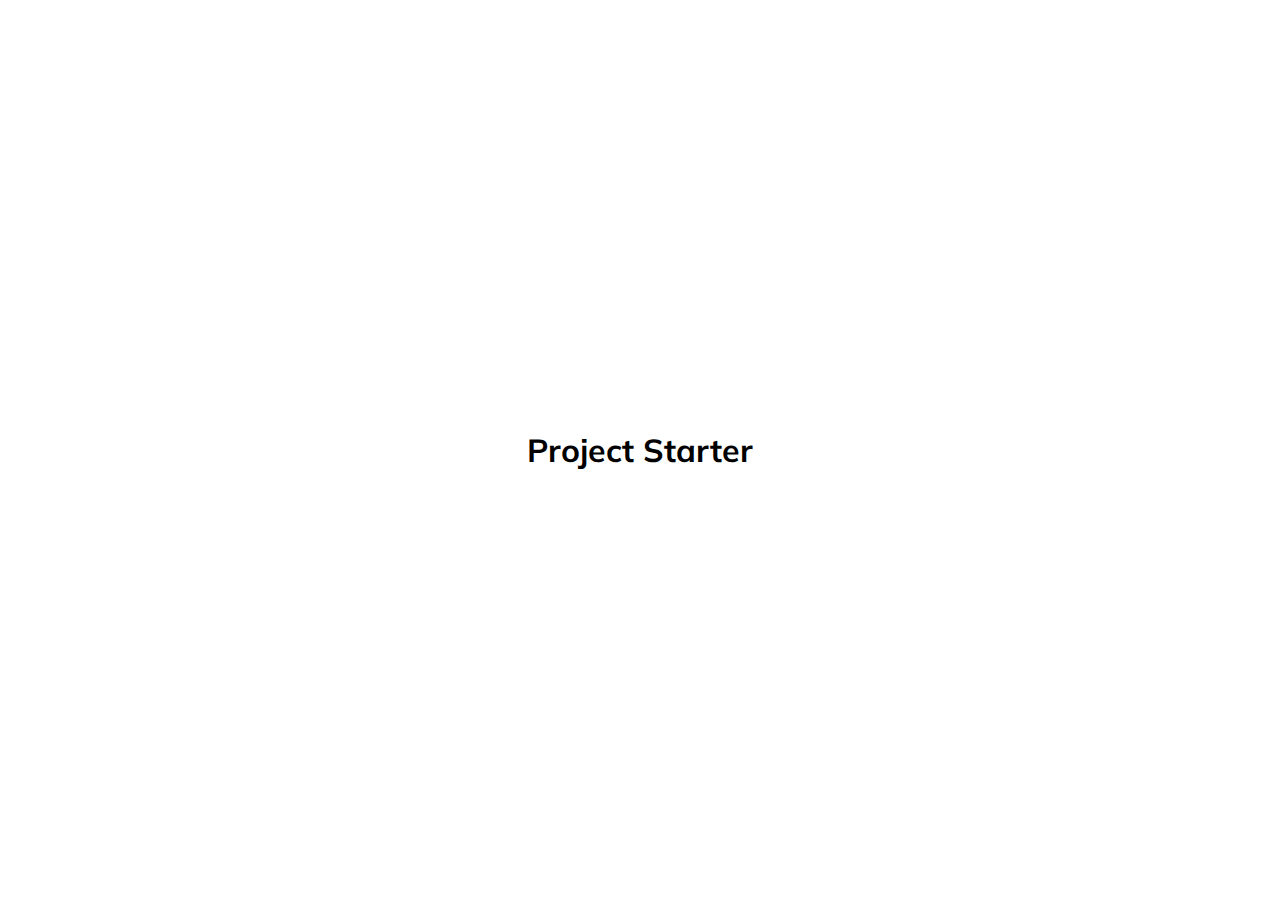
<file: Day_1/index.html>
<!DOCTYPE html>
<html lang="en">
<head>
    <meta charset="UTF-8">
    <meta name="viewport" content="width=device-width, initial-scale=1.0">
    <link rel ="stylesheet" href="style.css">
    <title>My Project</title>
</head>
<body>
    <h1> Project Starter </h1>

    <script src="script.js"></script>
</body>
</html>
</file>
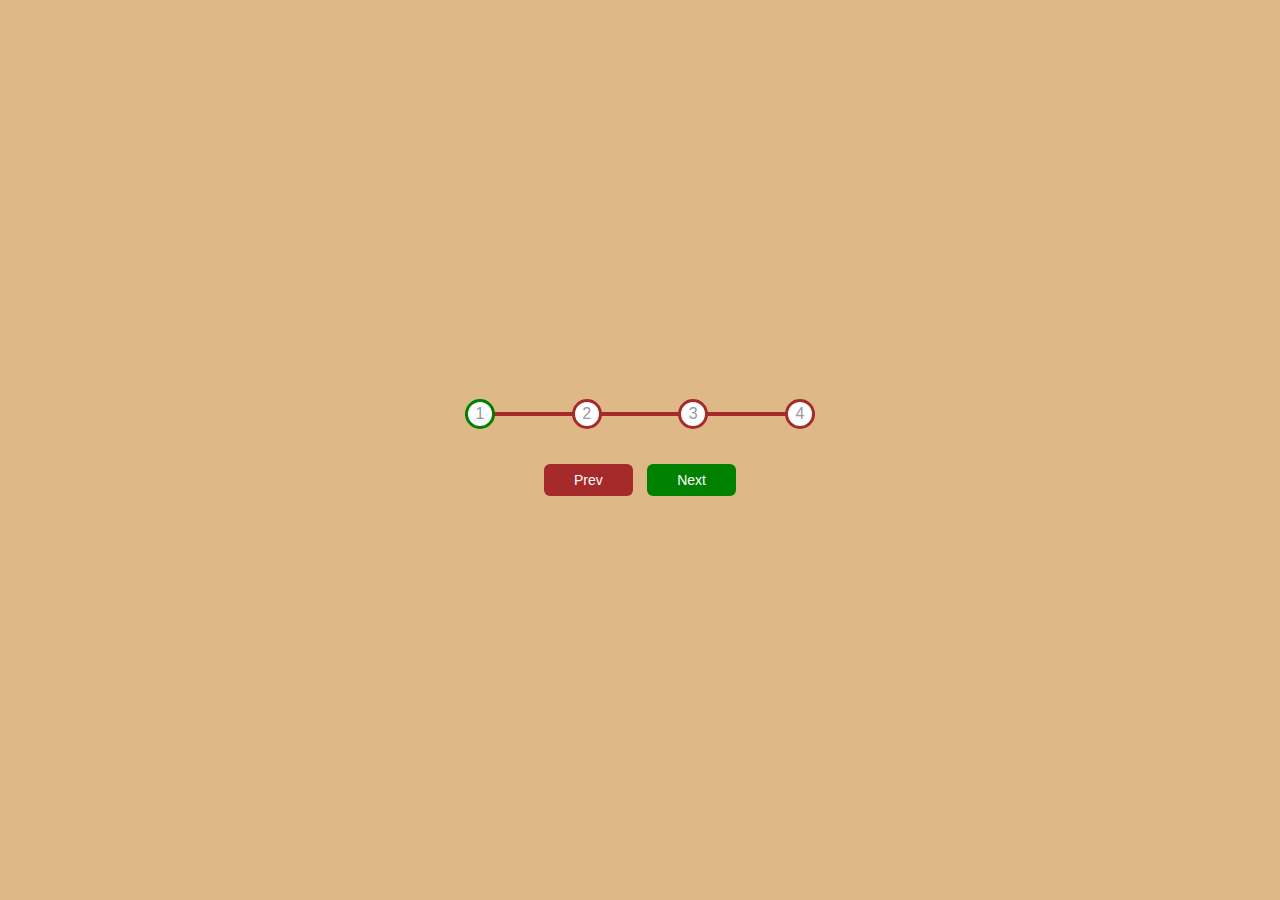
<file: Day_2/index.html>
<!DOCTYPE html>
<html lang="en">
  <head>
    <meta charset="UTF-8" />
    <meta name="viewport" content="width=device-width, initial-scale=1.0" />
    <link rel="stylesheet" href="style.css" />
    <title>Progress Steps</title>
  </head>
  <body>
    <div class="container">
      <div class="progress-container">
        <div class="progress" id="progress"></div>
        <div class="circle active">1</div>
        <div class="circle">2</div>
        <div class="circle">3</div>
        <div class="circle">4</div>
      </div>

      <button class="btn" id="prev" disabled>Prev</button>
      <button class="btn" id="next">Next</button>

    </div>
    <script src="script.js"></script>
  </body>
</html>
</file>
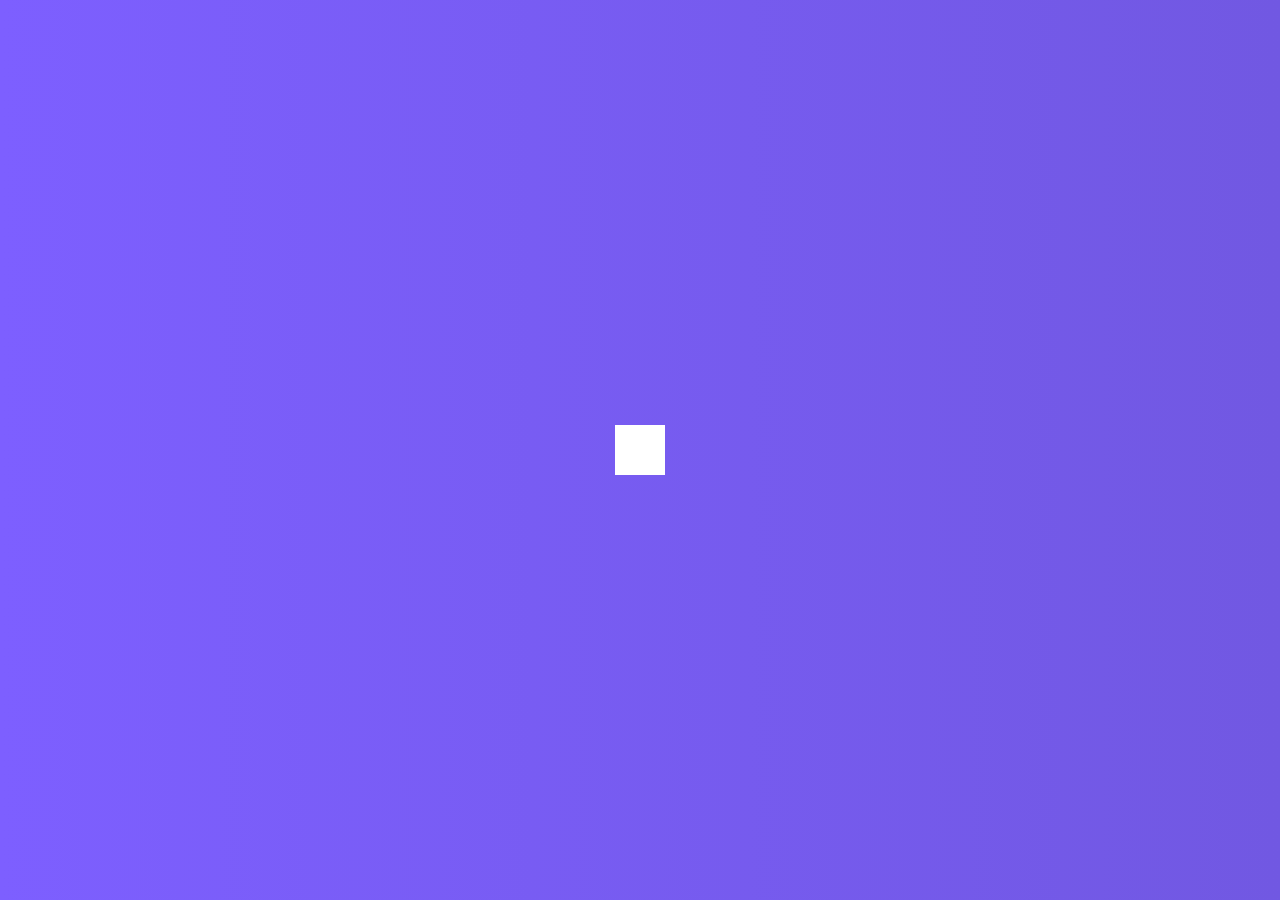
<file: Day_4/index.html>
<!DOCTYPE html>
<html lang="en">
  <head>
    <meta charset="UTF-8" />
    <meta name="viewport" content="width=device-width, initial-scale=1.0" />
    <link rel="stylesheet" href="https://cdnjs.cloudflare.com/ajax/libs/font-awesome/5.14.0/css/all.min.css" integrity="sha512-1PKOgIY59xJ8Co8+NE6FZ+LOAZKjy+KY8iq0G4B3CyeY6wYHN3yt9PW0XpSriVlkMXe40PTKnXrLnZ9+fkDaog==" crossorigin="anonymous" />
    <link rel="stylesheet" href="style.css" />
    <title>Hidden Search</title>
  </head>
  <body>
    <div class="search">
      <input type="text" class="input" placeholder="Search...">
      <button class="btn">
      <i class="fas fa-search"></i>
      </button>
    </div>
    <script src="script.js"></script>
  </body>
</html>
</file>
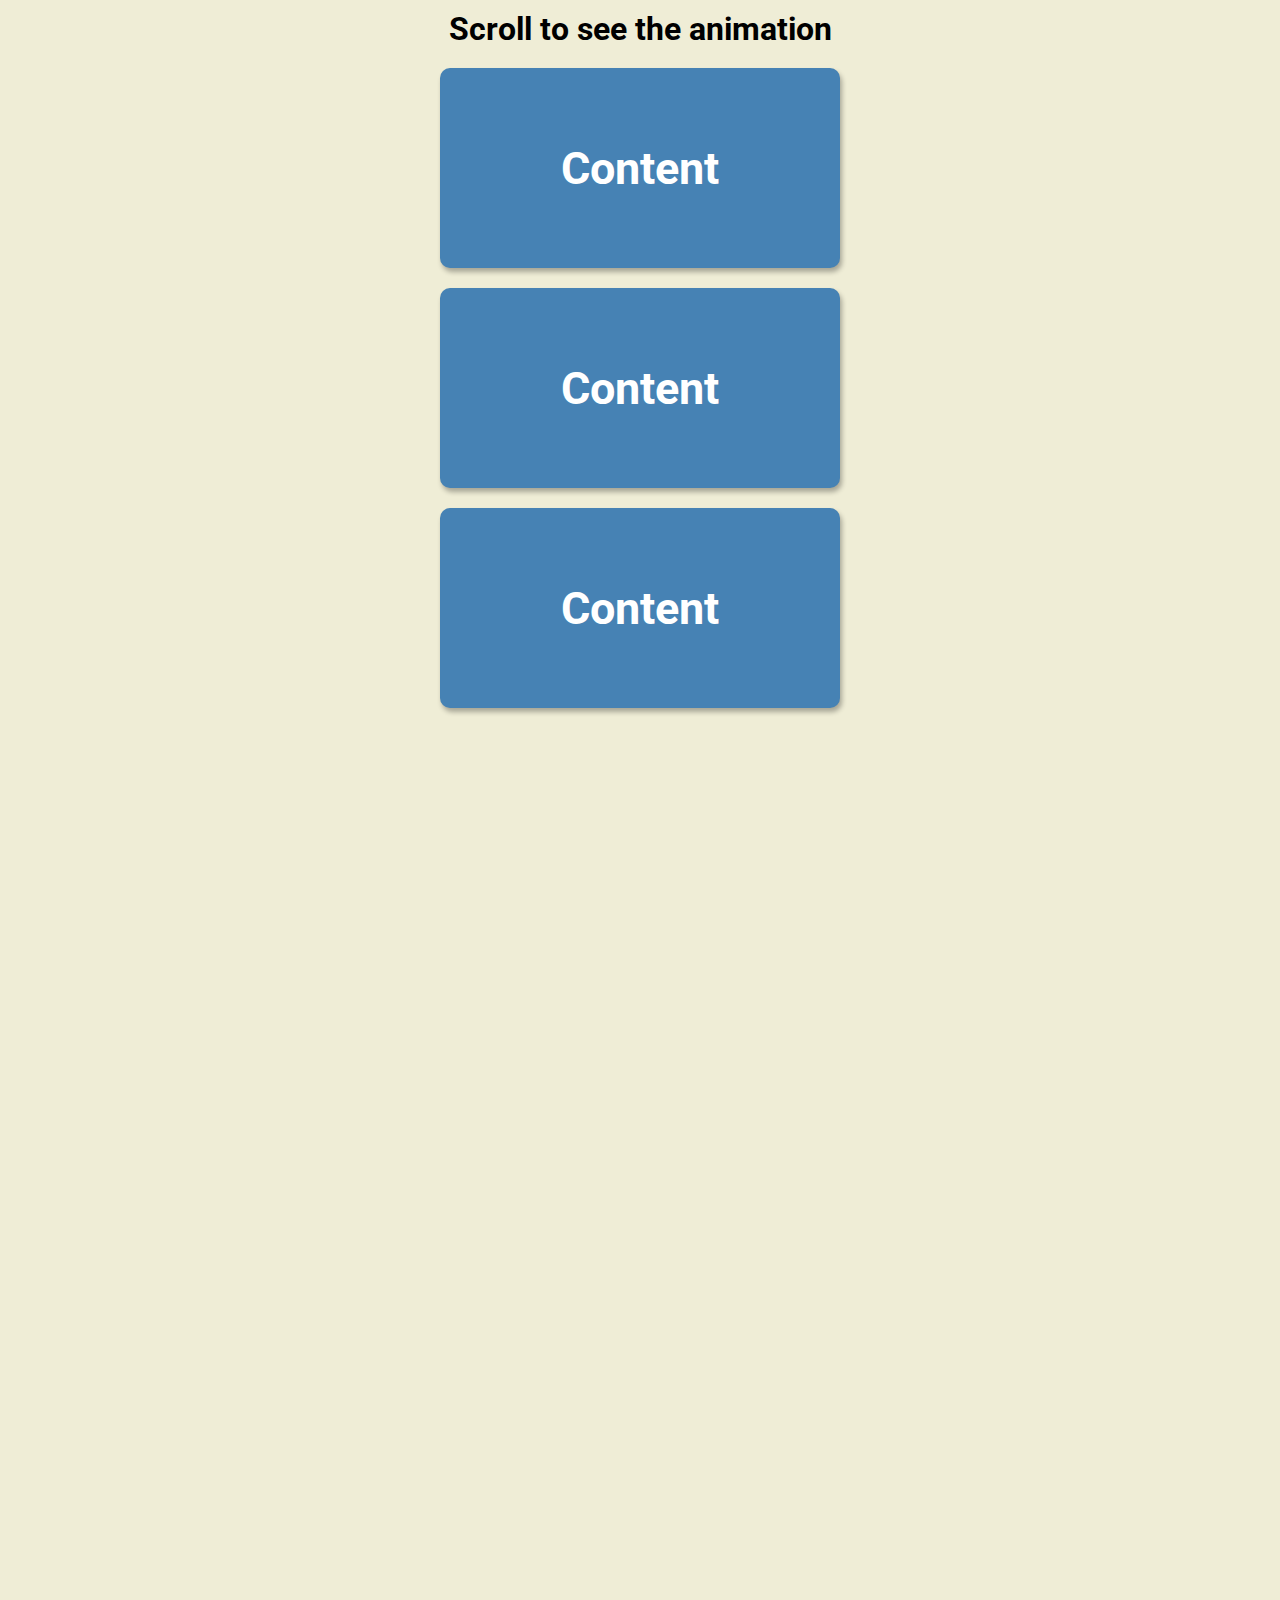
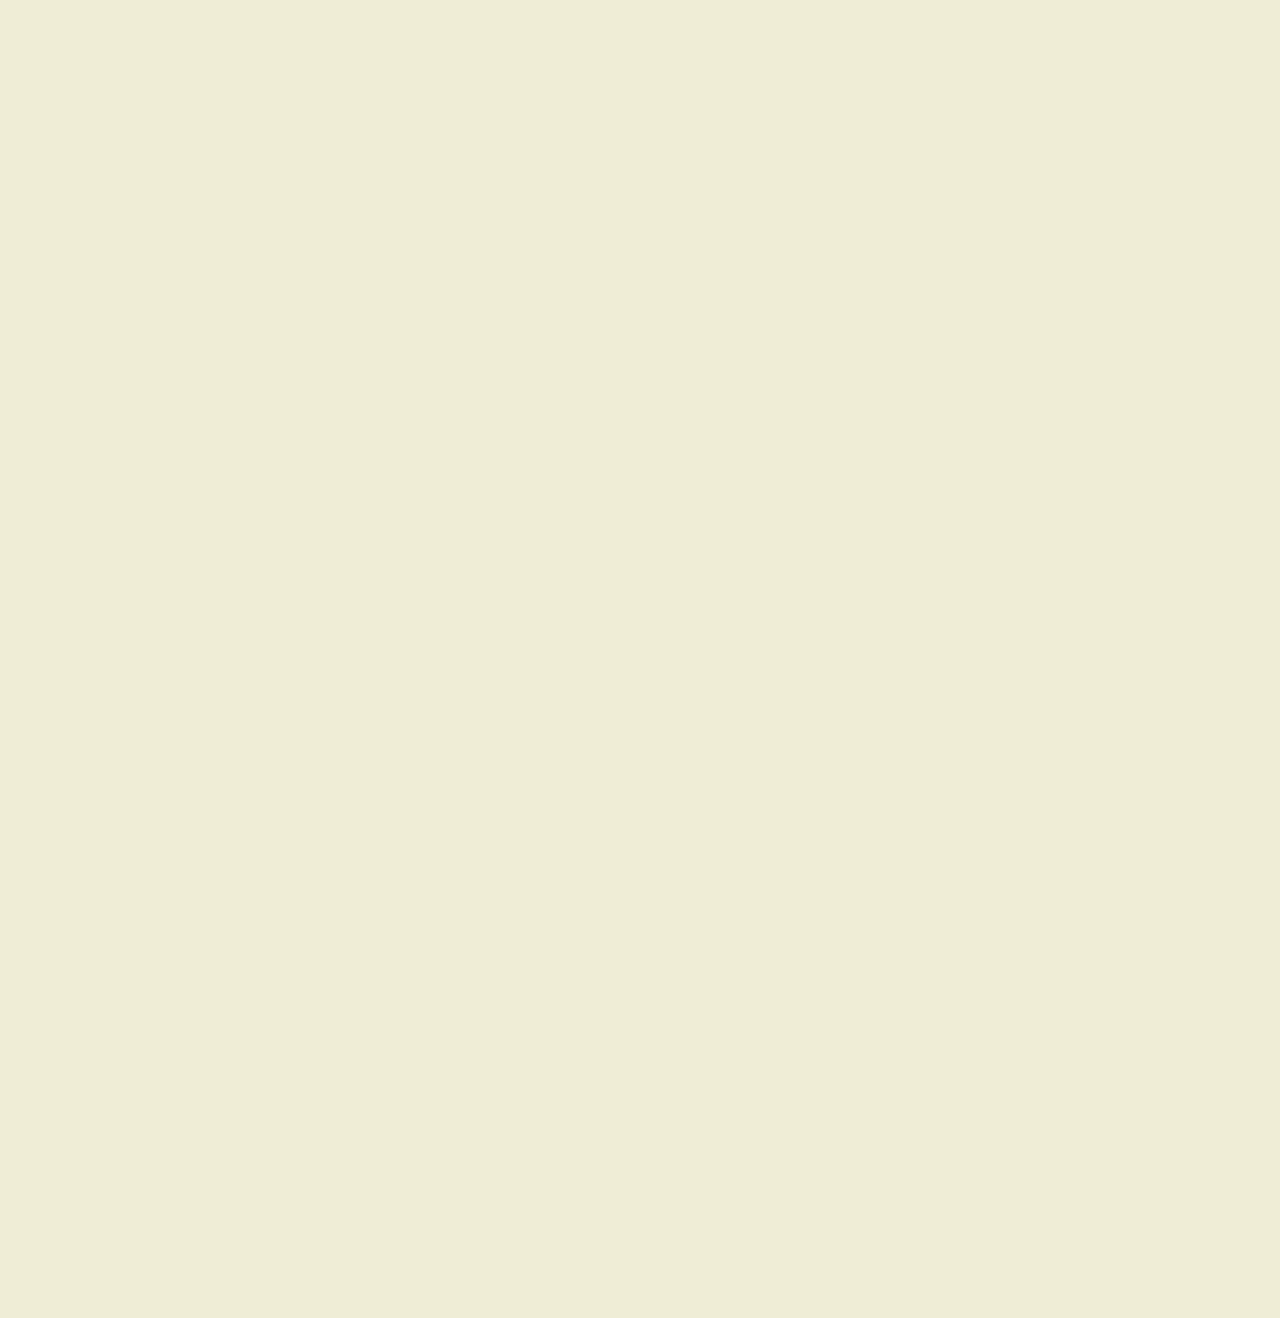
<file: Day_6/index.html>
<!DOCTYPE html>
<html lang="en">
  <head>
    <meta charset="UTF-8" />
    <meta name="viewport" content="width=device-width, initial-scale=1.0" />
    <link rel="stylesheet" href="style.css" />
    <title>Scroll Animation</title>
  </head>
  <body>
    <h1>Scroll to see the animation</h1>
    <div class="box"><h2>Content</h2></div>
    <div class="box"><h2>Content</h2></div>
    <div class="box"><h2>Content</h2></div>
    <div class="box"><h2>Content</h2></div>
    <div class="box"><h2>Content</h2></div>
    <div class="box"><h2>Content</h2></div>
    <div class="box"><h2>Content</h2></div>
    <div class="box"><h2>Content</h2></div>
    <div class="box"><h2>Content</h2></div>
    <div class="box"><h2>Content</h2></div>
    <div class="box"><h2>Content</h2></div>
    <div class="box"><h2>Content</h2></div>
    <div class="box"><h2>Content</h2></div>
    <script src="script.js"></script>
  </body>
</html>
</file>
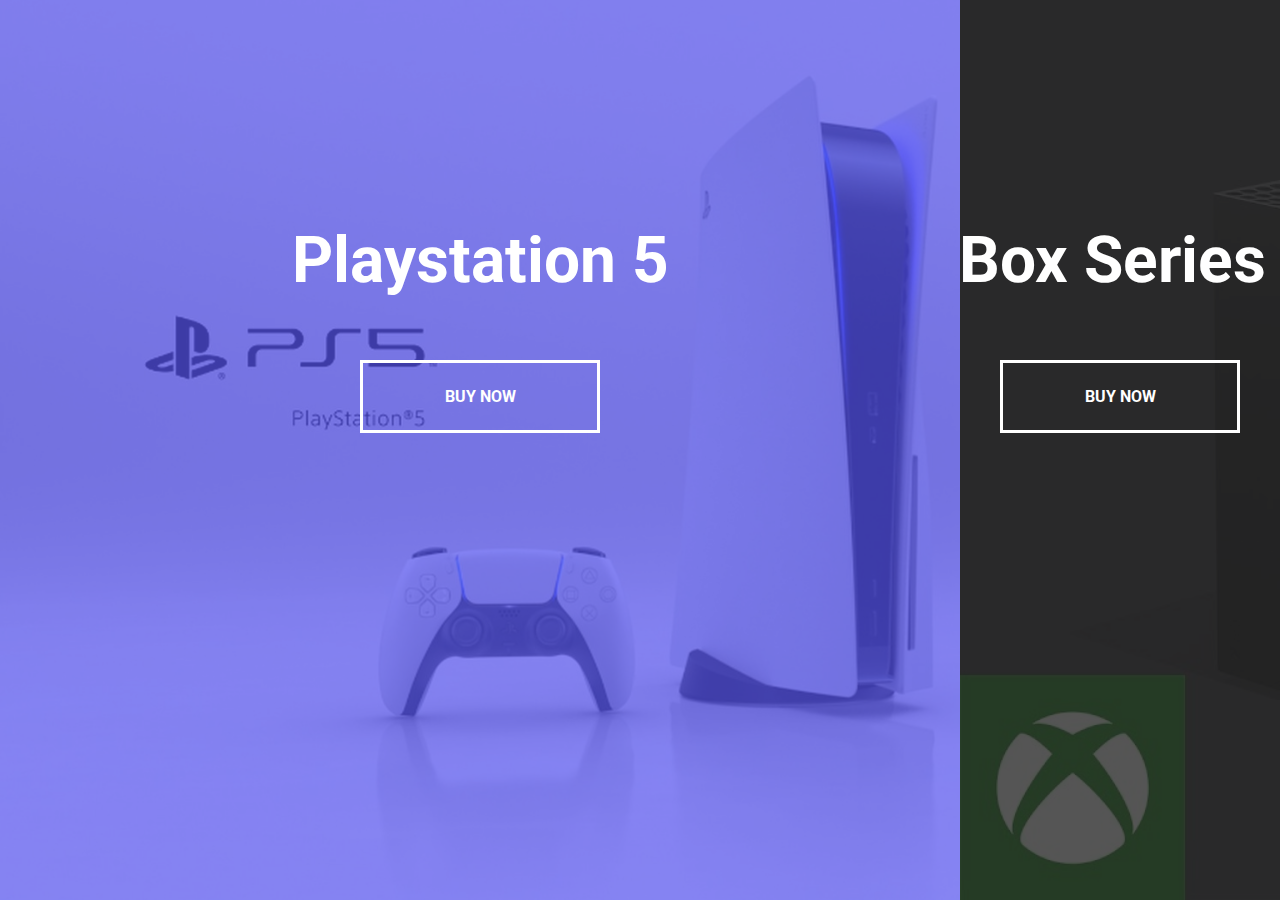
<file: Day_7/index.html>
<!DOCTYPE html>
<html lang="en">
  <head>
    <meta charset="UTF-8" />
    <meta name="viewport" content="width=device-width, initial-scale=1.0" />
    <link rel="stylesheet" href="style.css" />
    <title>Split Landing Page
    </title>
  </head>
  <body>
    <div class="container">
      <div class="split left">
        <h1>Playstation 5</h1>
        <a href="#" class="btn">Buy Now</a>
      </div>
      <div class="split right">
        <h1>XBox Series X</h1>
        <a href="#" class="btn">Buy Now</a>
      </div>
    </div>

    <script src="script.js"></script>
  </body>
</html>
</file>
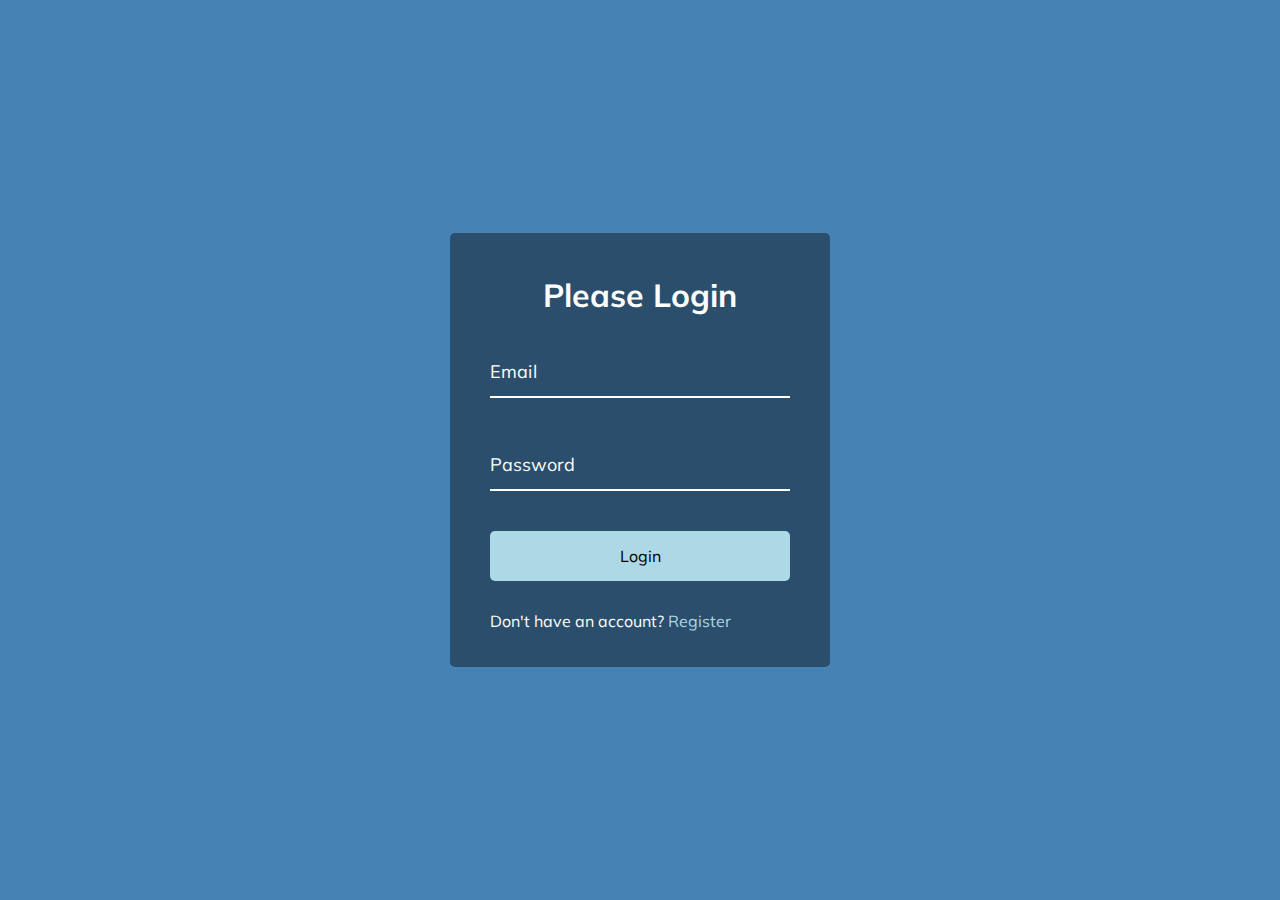
<file: Day_8/index.html>
<!DOCTYPE html>
<html lang="en">
  <head>
    <meta charset="UTF-8" />
    <meta name="viewport" content="width=device-width, initial-scale=1.0" />
    <link rel="stylesheet" href="style.css" />
    <title>Form Input Wave</title>
  </head>
  <body>
    <div class="container">
      <h1>Please Login</h1>
      <form>
        <div class="form-control">
          <input type="text" required>
          <label>Email</label>
          <!-- <label>
            <span style="transition-delay: 0ms">E</span>
              <span style="transition-delay: 50ms">m</span>
              <span style="transition-delay: 100ms">a</span>
              <span style="transition-delay: 150ms">i</span>
              <span style="transition-delay: 200ms">l</span>
        </label> -->
        </div>

        <div class="form-control">
          <input type="password" required>
          <label>Password</label>
        </div>

        <button class="btn">Login</button>

        <p class="text">Don't have an account? <a href="#">Register</a> </p>
      </form>
    </div>
    <script src="script.js"></script>
  </body>
</html>
</file>
<file: Day_1/style.css>
@import url('https://fonts.googleapis.com/css2?family=Muli&display=swap');

* {
    box-sizing: border-box;
}

body {
    font-family: 'Muli', sans-serif;
    display: flex;
    align-items: center;
    justify-content: center;
    height: 100vh;
    overflow: hidden;
    margin: 0;
}

.container {
    display: flex;
    width: 90vw;
}

.panel {
    background-size: cover;
    background-position: center;
    background-repeat: no-repeat;
    height: 80vh;
    border-radius: 50px;
    color: white;
    cursor: pointer;
    flex: 0.5;
    margin: 10px;
    position: relative;
    transition: flex 0.7s ease-in;
}

.panel h3 {
    font-size: 24px;
    position: absolute;
    bottom: 20px;
    left: 20px;
    margin: 0;
    opacity: 0;
}

.panel.active {
    flex: 5;

}

.panel.active h3 {
    opacity: 1;
    transition: opacity 0.3s ease-in 0.4s;
}

@media(max-width: 480px) {
    .container {
        width: 100vw;
    }

    .panel:nth-of-type(4),
    .panel:nth-of-type(5) {
        display: none;
    }
}
</file>
<file: Day_2/style.css>
@import url('https://fonts.googleapis.com/css?family=Muli&display=swap');

:root {
    --line-border-fill: green;
    /* --line-border-empty: #e0e0e0; */
    --line-border-empty: brown;

}

* {
  box-sizing: border-box;
}

body {
  background-color: burlywood;
  font-family: 'Multi', sans-serif;
  display: flex;
  align-items: center;
  justify-content: center;
  height: 100vh;
  overflow: hidden;
  margin: 0;
}

.container {
  text-align: center;
}

.progress-container {
  display: flex;
  justify-content: space-between;
  position: relative;
  margin-bottom: 30px;
  max-width: 100%;
  width: 350px;
}

.progress-container::before {
  content: '';
  /* background-color: brown; */
  background-color: var(--line-border-empty);
  position: absolute;
  top: 50%;
  left: 0;
  transform: translateY(-50%);
  height: 4px;
  width: 100%;
  z-index: -1;
}

.progress {
  /* background-color: green; */
  background-color: var(--line-border-fill);
  position: absolute;
  top: 50%;
  left: 0;
  transform: translateY(-50%);
  height: 4px;
  width: 0%;
  z-index: -1;
  transition: 0.4s ease;
}

.circle {
  background-color: #fff;
  color: #999;
  border-radius: 50%;
  height: 30px;
  width: 30px;
  display: flex;
  align-items: center;
  justify-content: center;
  /* border: 3px solid #e0e0e0; */
  border: 3px solid var(--line-border-empty);
  transition: .4s ease;
}

.circle.active {
  /* border-color:green; */
  border-color: var(--line-border-fill);
}

.btn {
  background-color: var(--line-border-fill);
  color: #fff;
  border: 0;
  border-radius: 6px;
  cursor: pointer;
  font-family: inherit;
  padding: 8px 30px;
  margin: 5px;
  font-size: 14px;
}

.btn:active {
  transform: scale(0.98)
}

.btn:focus {
  outline: 0;
}

.btn:disabled {
  background-color: var(--line-border-empty);
  cursor: not-allowed;
}
</file>
<file: Day_4/style.css>
@import url('https://fonts.googleapis.com/css2?family=Roboto:wght@400;700&display=swap');

* {
  box-sizing: border-box;
}

body {
  background-image: linear-gradient(90deg, #7d5fff, #7158e2);
  font-family: 'Roboto', sans-serif;
  display: flex;
  align-items: center;
  justify-content: center;
  height: 100vh;
  overflow: hidden;
  margin: 0;
}

.search {
  position: relative;
  height: 50px;
}

.search .input {
  background-color: #fff;
  border: 0;
  font-size: 18px;
  padding: 15px;
  height: 50px;
  width: 50px;
  transition: width 0.3s ease;
}

.btn {
  background-color: #fff;
  border: 0;
  cursor: pointer;
  font-size: 24px;
  position: absolute;
  top: 0;
  left: 0;
  height: 50px;
  width: 50px;
  transition: transform 0.3s ease;
}

.btn:focus,
.input:focus {
  outline: none;
}

.search.active .input {
  width: 200px;
}

.search.active .btn {
  transform: translateX(198px);
}
</file>
<file: Day_6/style.css>
@import url('https://fonts.googleapis.com/css2?family=Roboto:wght@400;700&display=swap');

* {
  box-sizing: border-box;
}

body {
  background-color: #efedd6;
  font-family: 'Roboto', sans-serif;
  display: flex;
  flex-direction: column;
  align-items: center;
  justify-content: center;
  margin: 0;
  overflow-x: hidden;
}

h1 {
  margin: 10px;
}

.box {
  background-color: steelblue;
  color: #fff;
  display: flex;
  align-items: center;
  justify-content: center;
  width: 400px;
  height: 200px;
  margin: 10px;
  border-radius: 10px;
  box-shadow: 2px 4px 5px rgba(0, 0, 0, 0.3);
  transform: translateX(400%);
  transition: transform 0.4s ease;
}

.box:nth-of-type(even) {
  transform: translateX(-400%);
}

.box.show {
  transform: translateX(0);
}

.box h2 {
  font-size: 45px;
}
</file>
<file: Day_7/style.css>
@import url('https://fonts.googleapis.com/css2?family=Roboto:wght@400;700&display=swap');

:root {
  --left-bg-color: rgba(87, 84, 236, 0.7);
  --right-bg-color: rgba(43, 43, 43, 0.8);
  --left-btn-hover-color: rgba(87, 84, 236, 1);
  --right-btn-hover-color: rgba(28, 122, 28, 1);
  --hover-width: 75%;
  --other-width: 25%;
  --speed: 1000ms;
}

* {
  box-sizing: border-box;
}

body {
  font-family: 'Roboto', sans-serif;
  height: 100vh;
  overflow: hidden;
  margin: 0;
}

h1 {
  font-size: 4rem;
  color: #fff;
  position: absolute;
  left: 50%;
  top: 20%;
  transform: translateX(-50%);
  white-space: nowrap;
}

.btn {
  position: absolute;
  display: flex;
  align-items: center;
  justify-content: center;
  left: 50%;
  top: 40%;
  transform: translateX(-50%);
  text-decoration: none;
  color: #fff;
  border: #fff solid 0.2rem;
  font-size: 1rem;
  font-weight: bold;
  text-transform: uppercase;
  width: 15rem;
  padding: 1.5rem;
}

.split.left .btn:hover {
  background-color: var(--left-btn-hover-color);
  border-color: var(--left-btn-hover-color);
}

.split.right .btn:hover {
  background-color: var(--right-btn-hover-color);
  border-color: var(--right-btn-hover-color);
}

.container {
  position: relative;
  width: 100%;
  height: 100%;
  background: #333;
}

.split {
  position: absolute;
  width: 50%;
  height: 100%;
  overflow: hidden;
}

.split.left {
  left: 0;
  background: url('ps.png');
  background-repeat: no-repeat;
  background-size: cover;
}

.split.left::before {
  content: '';
  position: absolute;
  width: 100%;
  height: 100%;
  background-color: var(--left-bg-color);
}

.split.right {
  right: 0;
  background: url('xbox.png');
  background-repeat: no-repeat;
  background-size: cover;
}

.split.right::before {
  content: '';
  position: absolute;
  width: 100%;
  height: 100%;
  background-color: var(--right-bg-color);
}

.split.right,
.split.left,
.split.right::before,
.split.left::before {
  transition: all var(--speed) ease-in-out;
}

.hover-left .left {
  width: var(--hover-width);
}

.hover-left .right {
  width: var(--other-width);
}

.hover-right .right {
  width: var(--hover-width);
}

.hover-right .left {
  width: var(--other-width);
}

@media (max-width: 800px) {
  h1 {
    font-size: 2rem;
    top: 30%;
  }

  .btn {
    padding: 1.2rem;
    width: 12rem;
  }
}
</file>
<file: Day_8/style.css>
@import url('https://fonts.googleapis.com/css?family=Muli&display=swap');

* {
  box-sizing: border-box;
}

body {
  background-color: steelblue;
  color: #fff;
  font-family: 'Muli', sans-serif;
  display: flex;
  flex-direction: column;
  align-items: center;
  justify-content: center;
  height: 100vh;
  overflow: hidden;
  margin: 0;
}

.container {
  background-color: rgba(0, 0, 0, 0.4);
  padding: 20px 40px;
  border-radius: 5px;
}

.container h1 {
  text-align: center;
  margin-bottom: 30px;
}

.container a {
  text-decoration: none;
  color: lightblue;
}

.btn {
  cursor: pointer;
  display: inline-block;
  width: 100%;
  background: lightblue;
  padding: 15px;
  font-family: inherit;
  font-size: 16px;
  border: 0;
  border-radius: 5px;
}

.btn:focus {
  outline: 0;
}

.btn:active {
  transform: scale(0.98);
}

.text {
  margin-top: 30px;
}

.form-control {
  position: relative;
  margin: 20px 0 40px;
  width: 300px;
}

.form-control input {
  background-color: transparent;
  border: 0;
  border-bottom: 2px #fff solid;
  display: block;
  width: 100%;
  padding: 15px 0;
  font-size: 18px;
  color: #fff;
  position: relative;
  z-index: 100;
}

.form-control input:focus,
.form-control input:valid {
  outline: 0;
  border-bottom-color: lightblue;
}

.form-control label {
  position: absolute;
  top: 15px;
  left: 0;
  pointer-events: none;
}

.form-control label span {
  display: inline-block;
  font-size: 18px;
  min-width: 5px;
  transition: 0.3s cubic-bezier(0.68, -0.55, 0.265, 1.55);
}

.form-control input:focus + label span,
.form-control input:valid + label span {
  color: lightblue;
  transform: translateY(-30px);
}
</file>
